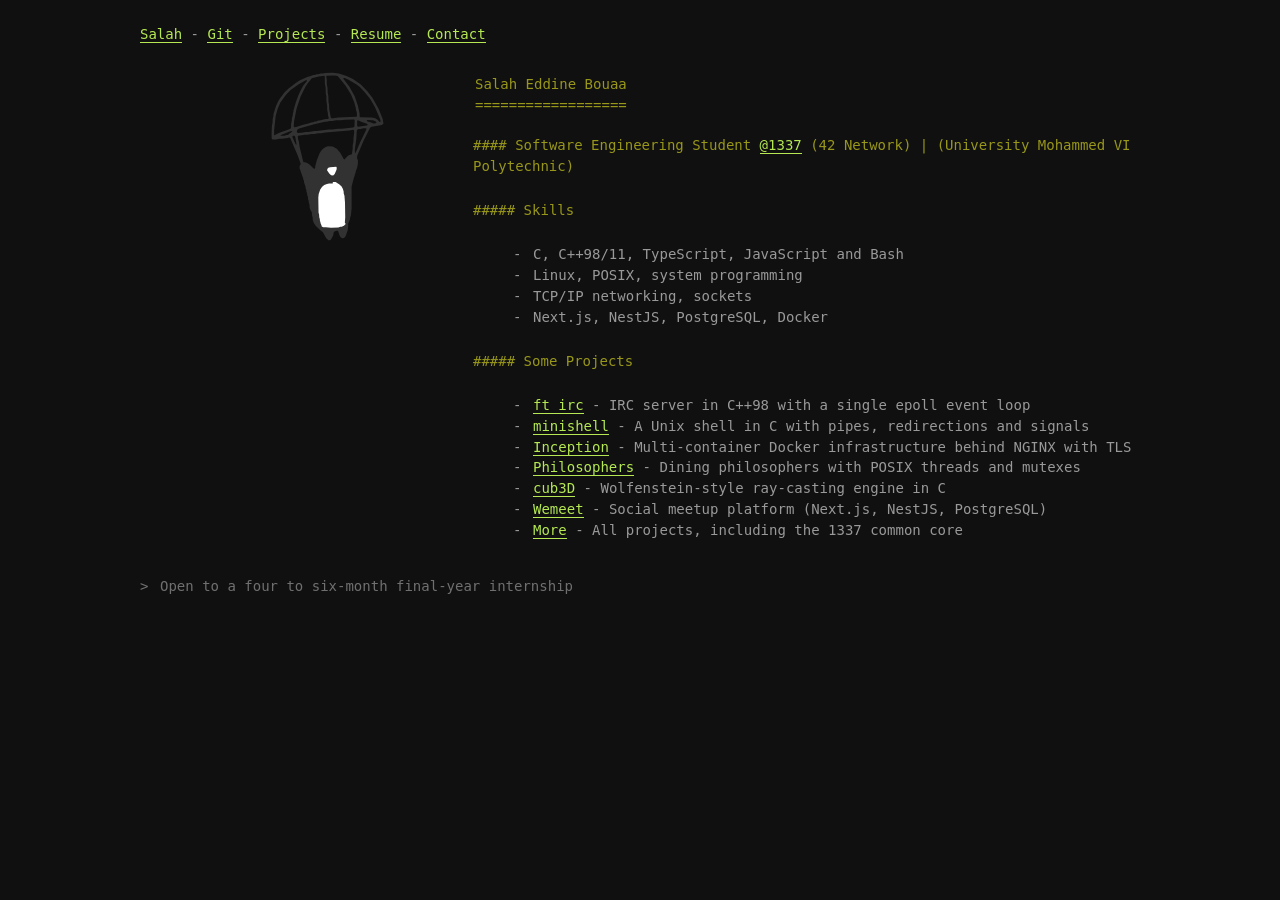
<file: index.html>
<!DOCTYPE HTML>
<html lang="en">
    <head>
        <meta charset="utf-8">
        <meta name="viewport" content="width=device-width, initial-scale=1">
        <title>Salah Eddine Bouaa : Index</title>
        <meta name="description" content="Salah Eddine Bouaa, Software Engineering student at 1337 (42 Network). C/C++ systems programming, Linux, networking and web development.">
        <meta property="og:title" content="Salah Eddine Bouaa : Index">
        <meta property="og:description" content="Salah Eddine Bouaa, Software Engineering student at 1337 (42 Network). C/C++ systems programming, Linux, networking and web development.">
        <meta property="og:type" content="website">
        <meta property="og:url" content="https://sbouaa.me/index.html">
        <link rel="icon" href="assets/penguin.svg" type="image/svg+xml">
        <link rel="stylesheet" href="style.css">
    </head>
<body>
    <p>
        <a href="index.html">Salah</a> - <a href="https://github.com/sbouaa">Git</a> - <a href="projects.html">Projects</a> - <a href="resume.html">Resume</a> - <a href="contact.html">Contact</a>
    </p>

    <table>
        <tr>
            <td class="left">
                <img src="assets/penguin.svg" alt="Terminal prompt logo" width="200" height="200">
            </td>
            <td class="right">
                <h1>Salah Eddine Bouaa</h1>
                <h4>Software Engineering Student <a href="https://1337.ma/">@1337</a> (42 Network) | (University Mohammed VI Polytechnic)</h4>

                <h5>Skills</h5>
                <ul>
                    <li>C, C++98/11, TypeScript, JavaScript and Bash</li>
                    <li>Linux, POSIX, system programming</li>
                    <li>TCP/IP networking, sockets</li>
                    <li>Next.js, NestJS, PostgreSQL, Docker</li>
                </ul>

                <h5>Some Projects</h5>
                <ul>
                    <!-- TODO: verify each repo name on github.com/sbouaa -->
                    <li><a href="https://github.com/sbouaa/ft_irc">ft_irc</a> - IRC server in C++98 with a single epoll event loop</li>
                    <li><a href="https://github.com/sbouaa/minishell">minishell</a> - A Unix shell in C with pipes, redirections and signals</li>
                    <li><a href="https://github.com/sbouaa/inception">Inception</a> - Multi-container Docker infrastructure behind NGINX with TLS</li>
                    <li><a href="https://github.com/sbouaa/philosophers">Philosophers</a> - Dining philosophers with POSIX threads and mutexes</li>
                    <li><a href="https://github.com/sbouaa/cub3d">cub3D</a> - Wolfenstein-style ray-casting engine in C</li>
                    <li><a href="https://github.com/ALIELYOUSS/ft_transcendence">Wemeet</a> - Social meetup platform (Next.js, NestJS, PostgreSQL)</li>
                    <li><a href="projects.html">More</a> - All projects, including the 1337 common core</li>
                </ul>
            </td>
        </tr>
    </table>

    <br />
    <blockquote>
        Open to a four to six-month final-year internship<br />
    </blockquote>
</body>
</html>
</file>
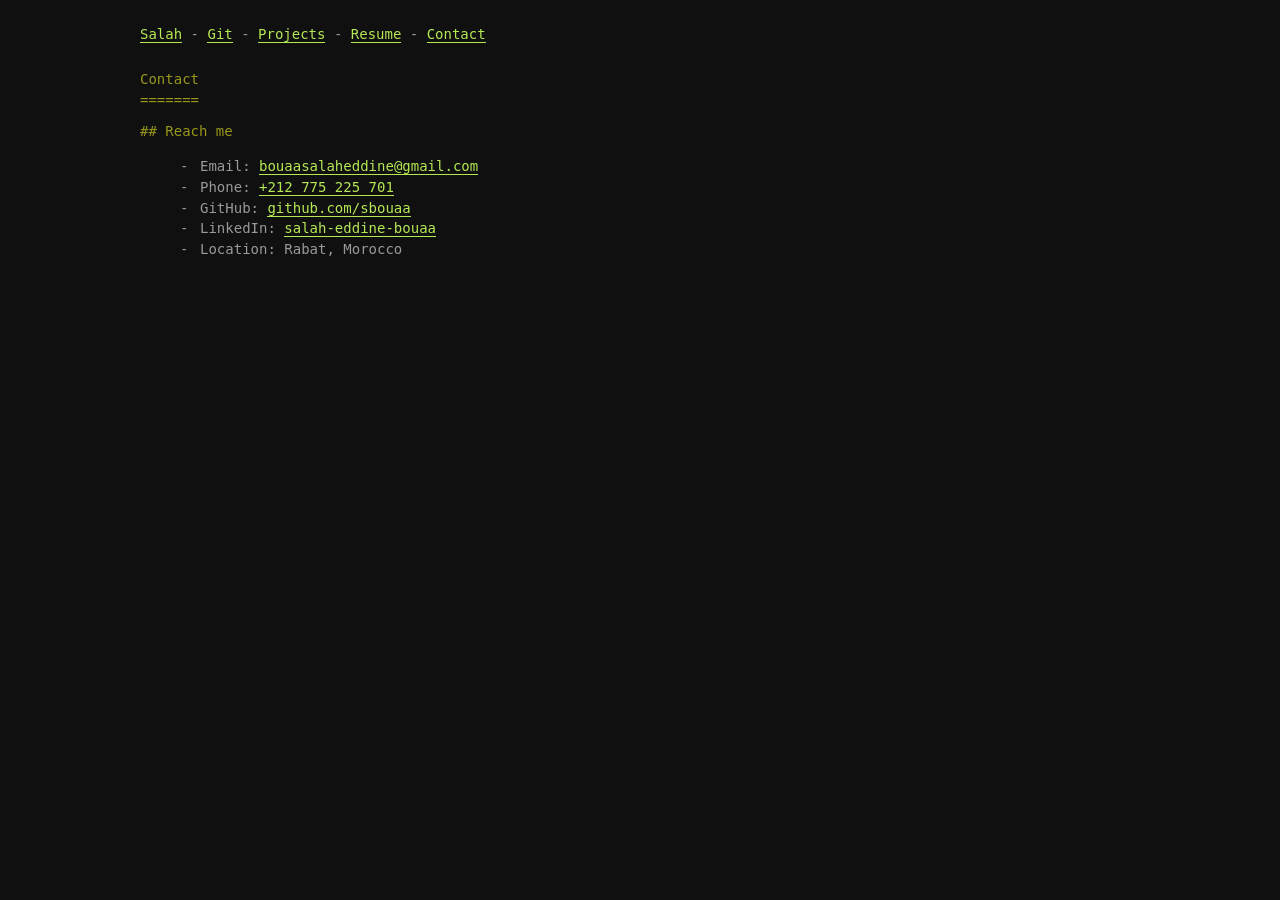
<file: contact.html>
<!DOCTYPE HTML>
<html lang="en">
    <head>
        <meta charset="utf-8">
        <meta name="viewport" content="width=device-width, initial-scale=1">
        <title>Salah Eddine Bouaa : Contact</title>
        <meta name="description" content="Contact Salah Eddine Bouaa by email, phone, GitHub or LinkedIn.">
        <meta property="og:title" content="Salah Eddine Bouaa : Contact">
        <meta property="og:description" content="Contact Salah Eddine Bouaa by email, phone, GitHub or LinkedIn.">
        <meta property="og:type" content="website">
        <meta property="og:url" content="https://sbouaa.me/contact.html">
        <link rel="icon" href="assets/logo.svg" type="image/svg+xml">
        <link rel="stylesheet" href="style.css">
    </head>
<body>
    <p>
        <a href="index.html">Salah</a> - <a href="https://github.com/sbouaa">Git</a> - <a href="projects.html">Projects</a> - <a href="resume.html">Resume</a> - <a href="contact.html">Contact</a>
    </p>

    <h1>Contact</h1>

    <h2>Reach me</h2>
    <ul>
        <li>Email: <a href="mailto:bouaasalaheddine@gmail.com">bouaasalaheddine@gmail.com</a></li>
        <li>Phone: <a href="tel:+212775225701">+212 775 225 701</a></li>
        <li>GitHub: <a href="https://github.com/sbouaa">github.com/sbouaa</a></li>
        <li>LinkedIn: <a href="https://www.linkedin.com/in/salah-eddine-bouaa-92353b327">salah-eddine-bouaa</a></li>
        <li>Location: Rabat, Morocco</li>
    </ul>

    <br />
</body>
</html>
</file>
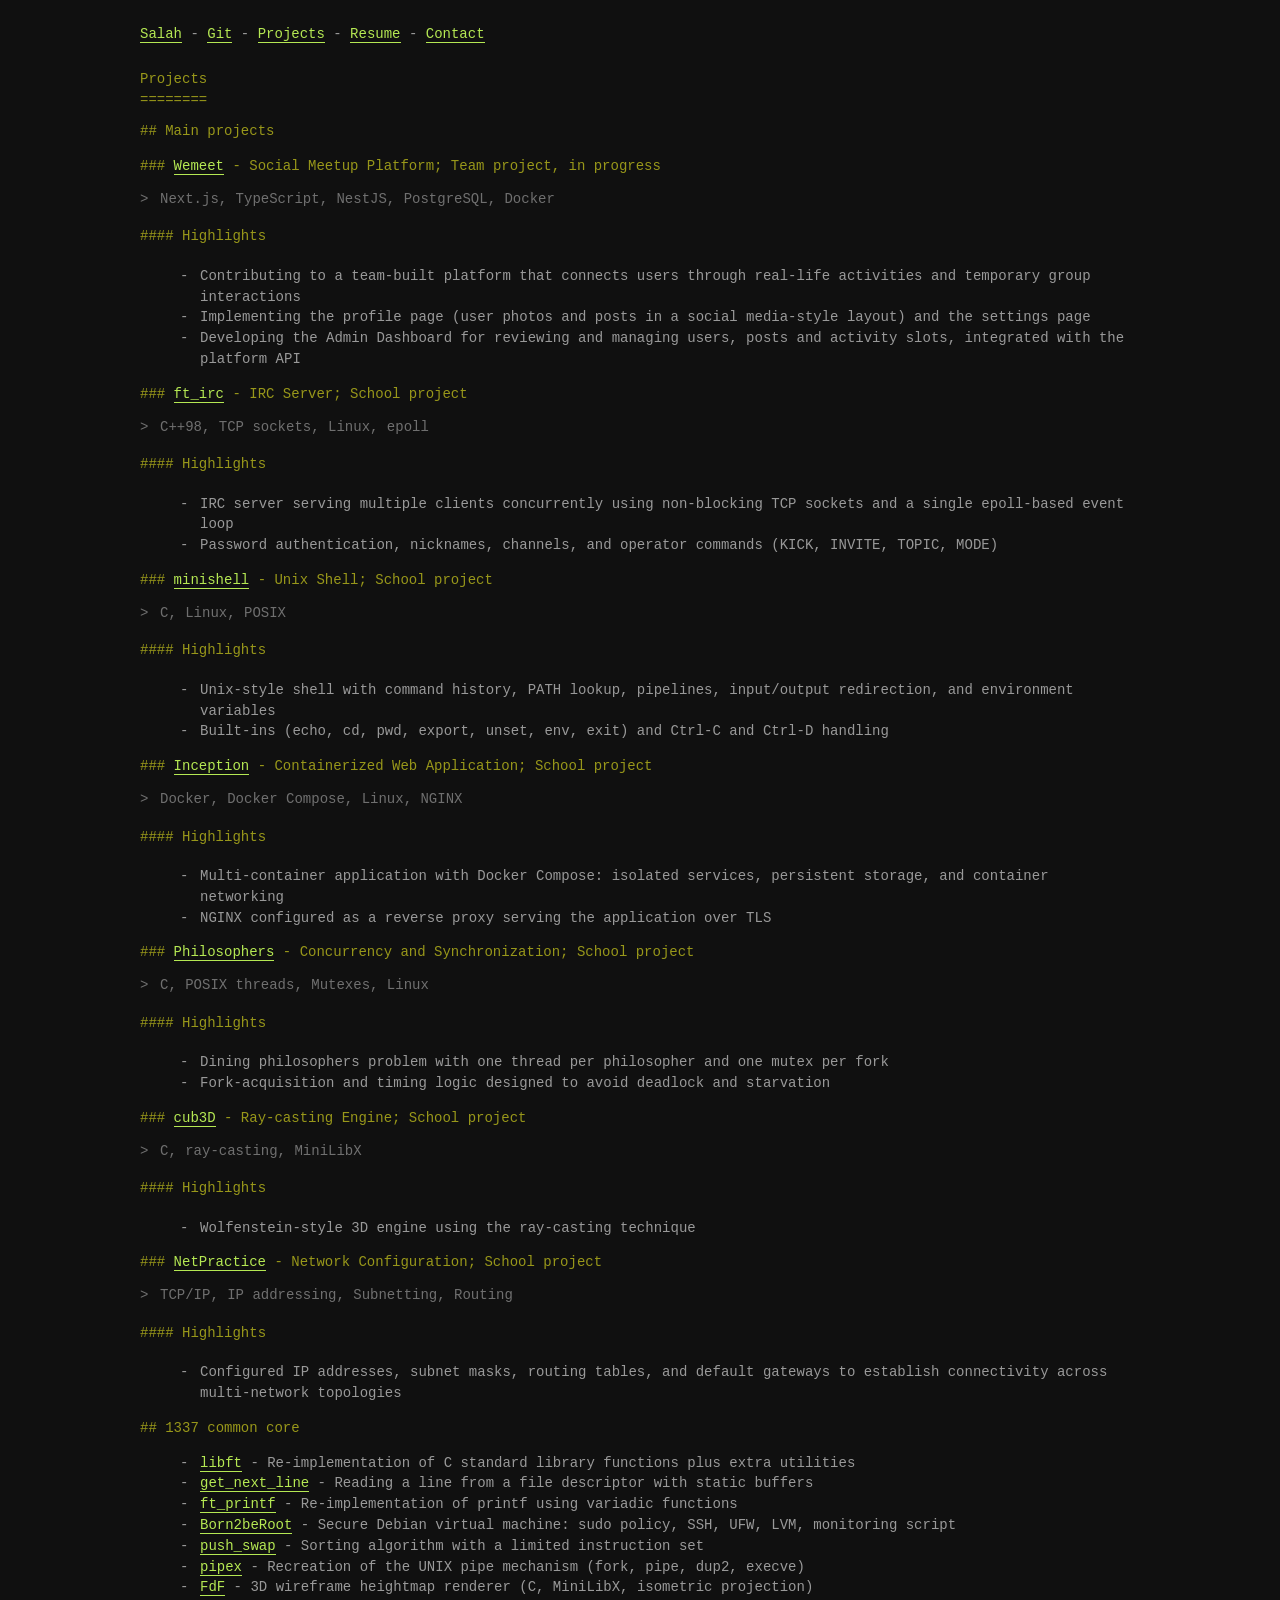
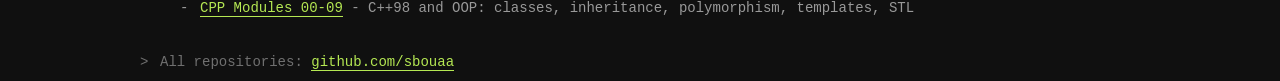
<file: projects.html>
<!DOCTYPE HTML>
<html lang="en">
    <head>
        <meta charset="utf-8">
        <meta name="viewport" content="width=device-width, initial-scale=1">
        <title>Salah Eddine Bouaa : Projects</title>
        <meta name="description" content="Projects by Salah Eddine Bouaa: ft_irc, minishell, Inception, Philosophers, cub3D, Wemeet and the 1337 common core.">
        <meta property="og:title" content="Salah Eddine Bouaa : Projects">
        <meta property="og:description" content="Projects by Salah Eddine Bouaa: ft_irc, minishell, Inception, Philosophers, cub3D, Wemeet and the 1337 common core.">
        <meta property="og:type" content="website">
        <meta property="og:url" content="https://sbouaa.me/projects.html">
        <link rel="icon" href="assets/logo.svg" type="image/svg+xml">
        <link rel="stylesheet" href="style.css">
    </head>
<body>
    <p>
        <a href="index.html">Salah</a> - <a href="https://github.com/sbouaa">Git</a> - <a href="projects.html">Projects</a> - <a href="resume.html">Resume</a> - <a href="contact.html">Contact</a>
    </p>

    <h1>Projects</h1>

    <h2>Main projects</h2>

    <!-- TODO: verify each repo name on github.com/sbouaa -->
    <h3><a href="https://github.com/ALIELYOUSS/ft_transcendence">Wemeet</a> - Social Meetup Platform; Team project, in progress</h3>
    <blockquote>
        Next.js, TypeScript, NestJS, PostgreSQL, Docker
    </blockquote>
    <h4>Highlights</h4>
    <ul>
        <li>Contributing to a team-built platform that connects users through real-life activities and temporary group interactions</li>
        <li>Implementing the profile page (user photos and posts in a social media-style layout) and the settings page</li>
        <li>Developing the Admin Dashboard for reviewing and managing users, posts and activity slots, integrated with the platform API</li>
    </ul>

    <h3><a href="https://github.com/lboghdadyy/ft_Irc">ft_irc</a> - IRC Server; School project</h3>
    <blockquote>
        C++98, TCP sockets, Linux, epoll
    </blockquote>
    <h4>Highlights</h4>
    <ul>
        <li>IRC server serving multiple clients concurrently using non-blocking TCP sockets and a single epoll-based event loop</li>
        <li>Password authentication, nicknames, channels, and operator commands (KICK, INVITE, TOPIC, MODE)</li>
    </ul>

    <h3><a href="https://github.com/sbouaa/minishell">minishell</a> - Unix Shell; School project</h3>
    <blockquote>
        C, Linux, POSIX
    </blockquote>
    <h4>Highlights</h4>
    <ul>
        <li>Unix-style shell with command history, PATH lookup, pipelines, input/output redirection, and environment variables</li>
        <li>Built-ins (echo, cd, pwd, export, unset, env, exit) and Ctrl-C and Ctrl-D handling</li>
    </ul>

    <h3><a href="https://github.com/sbouaa/inception">Inception</a> - Containerized Web Application; School project</h3>
    <blockquote>
        Docker, Docker Compose, Linux, NGINX
    </blockquote>
    <h4>Highlights</h4>
    <ul>
        <li>Multi-container application with Docker Compose: isolated services, persistent storage, and container networking</li>
        <li>NGINX configured as a reverse proxy serving the application over TLS</li>
    </ul>

    <h3><a href="https://github.com/sbouaa/philosophers">Philosophers</a> - Concurrency and Synchronization; School project</h3>
    <blockquote>
        C, POSIX threads, Mutexes, Linux
    </blockquote>
    <h4>Highlights</h4>
    <ul>
        <li>Dining philosophers problem with one thread per philosopher and one mutex per fork</li>
        <li>Fork-acquisition and timing logic designed to avoid deadlock and starvation</li>
    </ul>

    <h3><a href="https://github.com/sbouaa/cub3d">cub3D</a> - Ray-casting Engine; School project</h3>
    <blockquote>
        C, ray-casting, MiniLibX
    </blockquote>
    <h4>Highlights</h4>
    <ul>
        <li>Wolfenstein-style 3D engine using the ray-casting technique</li>
    </ul>

    <h3><a href="https://github.com/sbouaa/netpractice">NetPractice</a> - Network Configuration; School project</h3>
    <blockquote>
        TCP/IP, IP addressing, Subnetting, Routing
    </blockquote>
    <h4>Highlights</h4>
    <ul>
        <li>Configured IP addresses, subnet masks, routing tables, and default gateways to establish connectivity across multi-network topologies</li>
    </ul>

    <h2>1337 common core</h2>
    <ul>
        <li><a href="https://github.com/sbouaa/libft">libft</a> - Re-implementation of C standard library functions plus extra utilities</li>
        <li><a href="https://github.com/sbouaa/get_next_line">get_next_line</a> - Reading a line from a file descriptor with static buffers</li>
        <li><a href="https://github.com/sbouaa/ft_printf">ft_printf</a> - Re-implementation of printf using variadic functions</li>
        <li><a href="https://github.com/sbouaa/born2beroot">Born2beRoot</a> - Secure Debian virtual machine: sudo policy, SSH, UFW, LVM, monitoring script</li>
        <li><a href="https://github.com/sbouaa/push_swap">push_swap</a> - Sorting algorithm with a limited instruction set</li>
        <li><a href="https://github.com/sbouaa/pipex">pipex</a> - Recreation of the UNIX pipe mechanism (fork, pipe, dup2, execve)</li>
        <li><a href="https://github.com/sbouaa/fdf">FdF</a> - 3D wireframe heightmap renderer (C, MiniLibX, isometric projection)</li>
        <li><a href="https://github.com/sbouaa/cpp-modules">CPP Modules 00-09</a> - C++98 and OOP: classes, inheritance, polymorphism, templates, STL</li>
    </ul>

    <br />
    <blockquote>
        All repositories: <a href="https://github.com/sbouaa?tab=repositories">github.com/sbouaa</a>
    </blockquote>

</body>
</html>
</file>
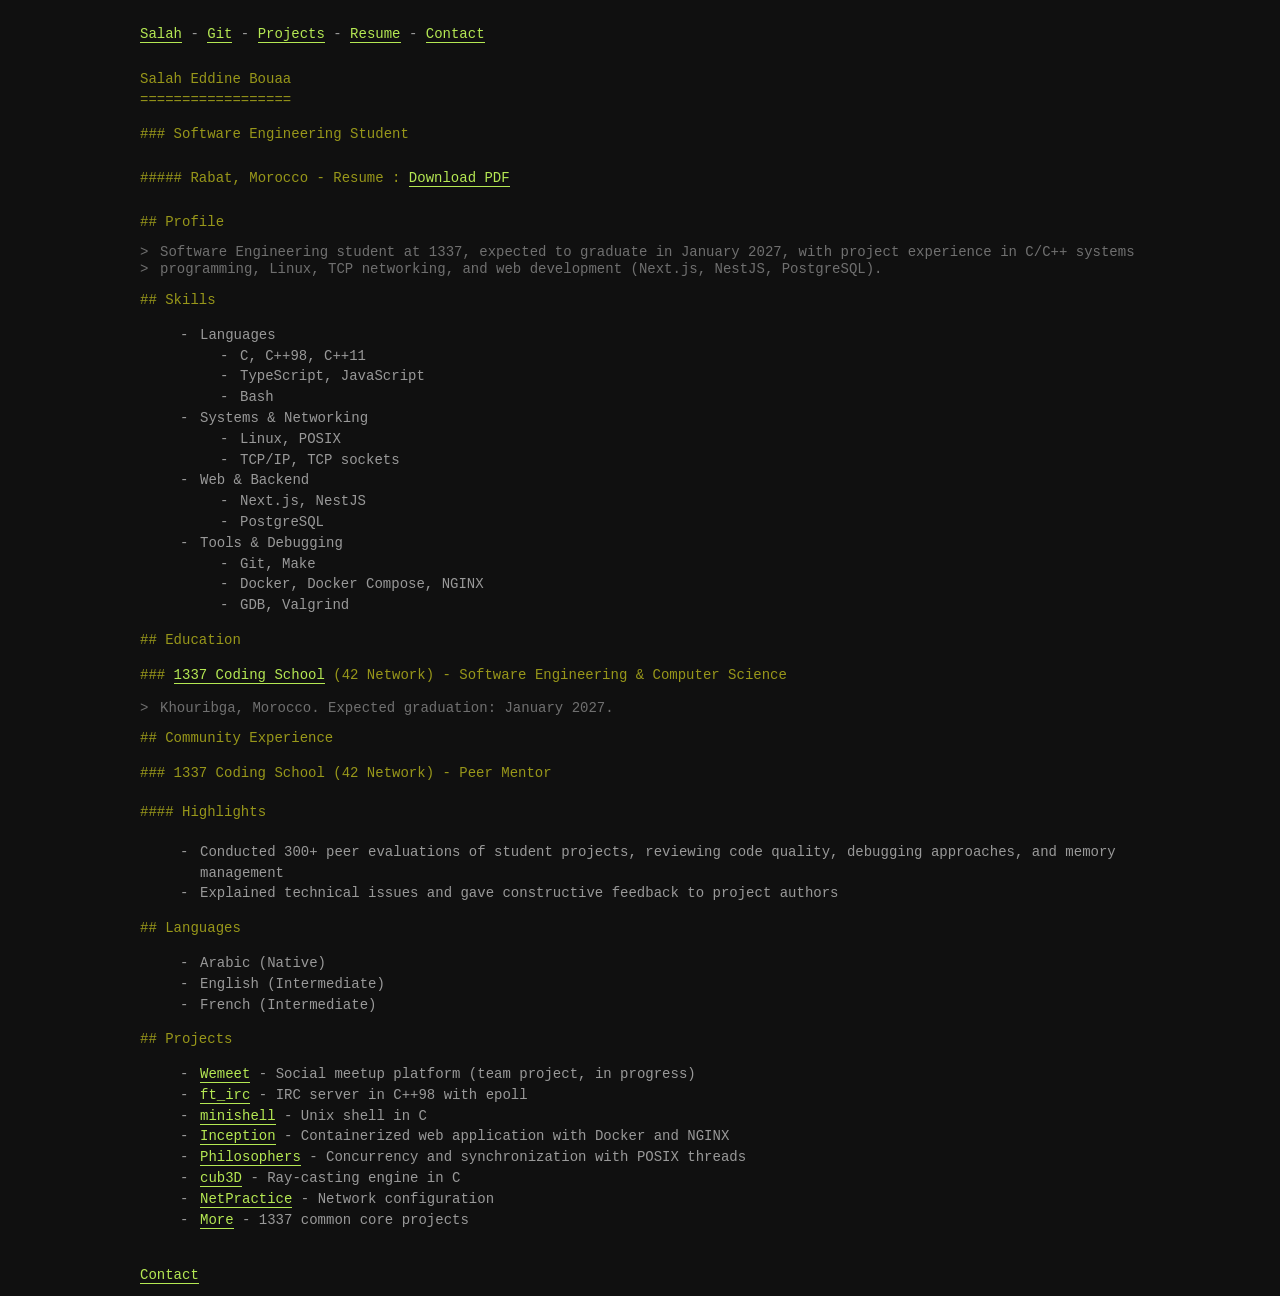
<file: resume.html>
<!DOCTYPE HTML>
<html lang="en">
    <head>
        <meta charset="utf-8">
        <meta name="viewport" content="width=device-width, initial-scale=1">
        <title>Salah Eddine Bouaa : Resume</title>
        <meta name="description" content="Resume of Salah Eddine Bouaa, Software Engineering student at 1337 (42 Network).">
        <meta property="og:title" content="Salah Eddine Bouaa : Resume">
        <meta property="og:description" content="Resume of Salah Eddine Bouaa, Software Engineering student at 1337 (42 Network).">
        <meta property="og:type" content="website">
        <meta property="og:url" content="https://sbouaa.me/resume.html">
        <link rel="icon" href="assets/penguin.svg" type="image/svg+xml">
        <link rel="stylesheet" href="style.css">
    </head>
<body>
    <p>
        <a href="index.html">Salah</a> - <a href="https://github.com/sbouaa">Git</a> - <a href="projects.html">Projects</a> - <a href="resume.html">Resume</a> - <a href="contact.html">Contact</a>
    </p>

    <h1>Salah Eddine Bouaa</h1>
    <h3>Software Engineering Student</h3>
    <h5>Rabat, Morocco - Resume : <a href="assets/sbouaa.pdf">Download PDF</a></h5>

    <h2>Profile</h2>
    <blockquote>
        Software Engineering student at 1337, expected to graduate in
        January 2027, with project experience in C/C++ systems programming, Linux,
        TCP networking, and web development (Next.js, NestJS,
        PostgreSQL).
    </blockquote>

    <h2>Skills</h2>
    <ul>
        <li><b>Languages</b></li>
        <ul>
            <li>C, C++98, C++11</li>
            <li>TypeScript, JavaScript</li>
            <li>Bash</li>
        </ul>
        <li><b>Systems &amp; Networking</b></li>
        <ul>
            <li>Linux, POSIX</li>
            <li>TCP/IP, TCP sockets</li>
        </ul>
        <li><b>Web &amp; Backend</b></li>
        <ul>
            <li>Next.js, NestJS</li>
            <li>PostgreSQL</li>
        </ul>
        <li><b>Tools &amp; Debugging</b></li>
        <ul>
            <li>Git, Make</li>
            <li>Docker, Docker Compose, NGINX</li>
            <li>GDB, Valgrind</li>
        </ul>
    </ul>

    <h2>Education</h2>

    <h3><a href="https://1337.ma/">1337 Coding School</a> (42 Network) - Software Engineering &amp; Computer Science</h3>
    <blockquote>
        Khouribga, Morocco. Expected graduation: January 2027.
    </blockquote>

    <h2>Community Experience</h2>

    <h3>1337 Coding School (42 Network) - Peer Mentor</h3>
    <h4>Highlights</h4>
    <ul>
        <li>Conducted 300+ peer evaluations of student projects, reviewing code quality, debugging approaches, and memory management</li>
        <li>Explained technical issues and gave constructive feedback to project authors</li>
    </ul>

    <h2>Languages</h2>
    <ul>
        <li>Arabic (Native)</li>
        <li>English (Intermediate)</li>
        <li>French (Intermediate)</li>
    </ul>

    <h2>Projects</h2>
    <ul>
        <li><a href="projects.html">Wemeet</a> - Social meetup platform (team project, in progress)</li>
        <li><a href="projects.html">ft_irc</a> - IRC server in C++98 with epoll</li>
        <li><a href="projects.html">minishell</a> - Unix shell in C</li>
        <li><a href="projects.html">Inception</a> - Containerized web application with Docker and NGINX</li>
        <li><a href="projects.html">Philosophers</a> - Concurrency and synchronization with POSIX threads</li>
        <li><a href="projects.html">cub3D</a> - Ray-casting engine in C</li>
        <li><a href="projects.html">NetPractice</a> - Network configuration</li>
        <li><a href="projects.html">More</a> - 1337 common core projects</li>
    </ul>

    <br />
        <a href="contact.html">Contact</a>
</body>
</html>
</file>
<file: style.css>
/* Style copied from ne02ptzero.me (main.css) */
html, body {
    margin: 0;
    padding: 0;
}

body {
    margin: 0 auto;
    max-width: 1000px;
    padding: 10px;
    font-family: 'Inconsolata', monospace;
    font-size: 14px;
    background: #101010;
    color: #999;
    line-height: 1.3rem;
}

code {
    white-space: pre;
}

img {
    width: 100%;
}

pre code {
    width: 100%;
    overflow-x: auto;
    font-weight: 100;
    color: #689d6a;
    line-height: 20px;
}

pre code::after, pre code::before {
    content: none;
}

pre {
    background: #0000001a;
    padding: 5px;
}

a {
    color: #b5e853;
    text-decoration: none;
    border-bottom: 1px solid #b5e853;
}

a:hover {
    background: #b5e853;
    color: #999;
}

em, h1, h2, h3, h4, h5, h6, strong {
    font-size: 1em;
    font-style: normal;
}

h1, h2, h3, h4, h5, h6 {
    color: #98971a;
}

h1 {
    position: relative;
    display: inline-block;
    display: table-cell;
    padding: 10px 0 20px;
    margin: 0;
}

h1::after {
    content: "===========================================================================";
    position: absolute;
    left: 0;
    display: block;
}

h2::before, h3::before, h4::before, h5::before, h6::before {
    display: inline;
}

h2::before { content: "## "; }
h3::before { content: "### "; }
h4::before { content: "#### "; }
h5::before { content: "##### "; }
h6::before { content: "###### "; }

code::after, code::before {
    content: "`";
    display: inline;
}

code {
    color: #98971a;
}

blockquote::after {
    content: ">\A>\A>\A>\A>\A>\A>\A>\A>\A>\A>\A>\A>\A>\A>\A>\A>\A>\A>\A>\A>\A>\A>\A>\A>\A>\A>\A>\A>\A>\A>\A>\A>\A>\A>\A>\A>\A>\A>\A>\A>\A>\A>\A>\A>\A>\A>\A>\A>\A>\A>\A>\A>\A>\A>\A>\A>\A>\A>\A>\A>\A>\A>\A>\A>\A>\A>\A>\A>\A>\A>\A>\A>\A>\A>\A>\A>\A>\A>\A>\A>\A>\A>\A>\A>\A>\A>\A>\A>\A>\A>\A>\A>\A>\A>\A>\A>";
    white-space: pre;
    position: absolute;
    top: 0;
    left: 0;
    line-height: 17px;
}

blockquote {
    position: relative;
    padding-left: 20px;
    overflow: hidden;
    margin: 0;
    color: #999999b3;
    line-height: 17px;
}

ul {
    list-style: none;
}

ul > li::after {
    content: "-";
}

li::after {
    position: absolute;
    top: 0;
    left: 0;
}

li {
    position: relative;
    display: block;
    padding-left: 20px;
}

table {
    width: 100%;
}

table .left {
    width: 33%;
    vertical-align: baseline;
}

table .right {
    width: 77%;
}

h1 { max-width: 100%; overflow: hidden; }
@media (max-width: 600px) {
    table, table tbody, table tr, table td { display: block; width: 100%; }
    table .left { width: 50%; }
    table .right { width: 100%; }
}
h1, h2, h3, h4, h5, h6, b { font-weight: normal; }
</file>
